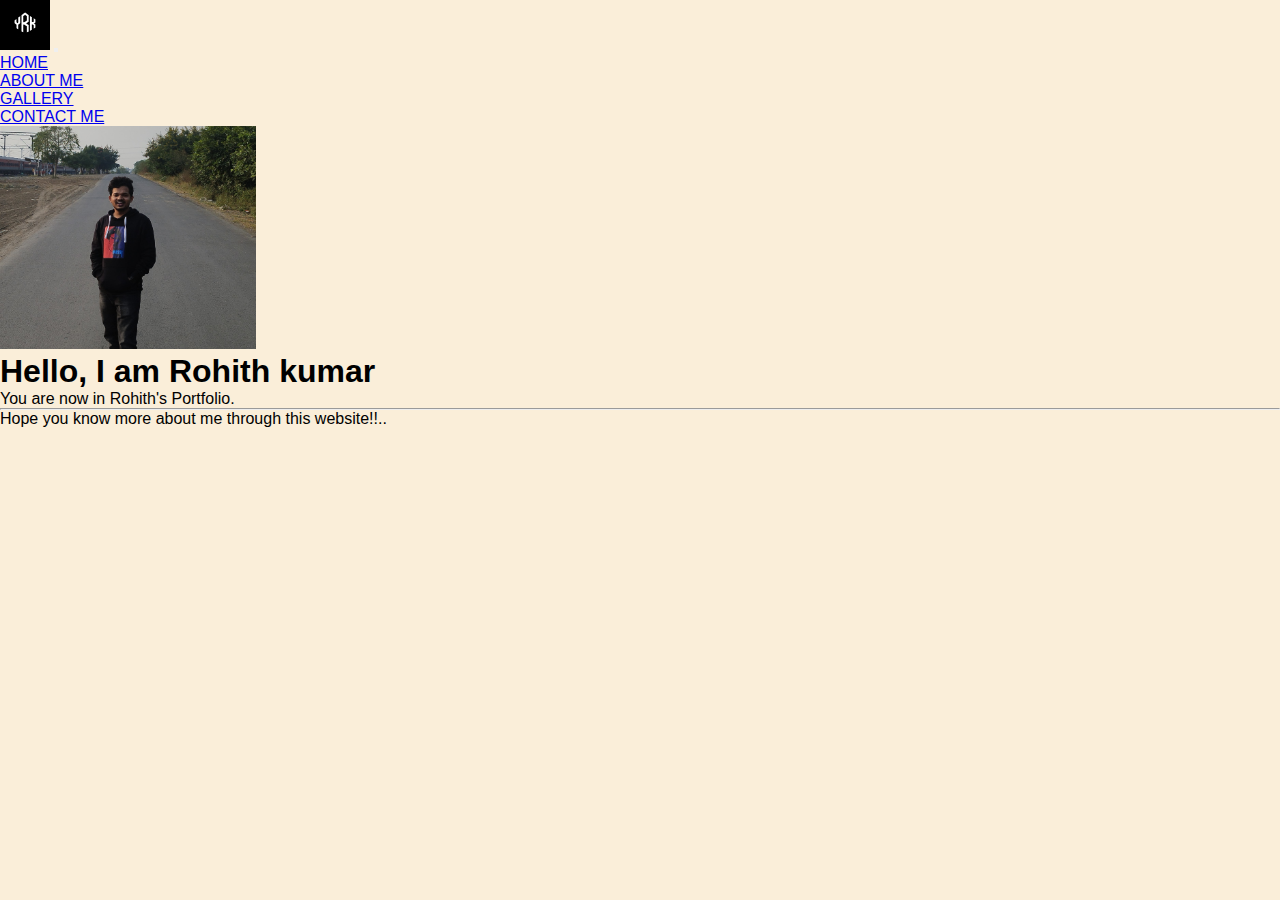
<file: index.html>
<!DOCTYPE html>
<html>
<head>
	<meta charset="utf-8">
	<meta name="viewport" content="width=device-width, initial-scale=1">
	<title>Rohith kumar's Portfolio</title>

	<!-- External css -->
	<link rel="stylesheet" type="text/css" href="index.css"> 

	<!-- Bootstrap link -->
	<link rel="stylesheet" href="https://cdn.jsdelivr.net/npm/bootstrap@4.6.2/dist/css/bootstrap.min.css" integrity="sha384-xOolHFLEh07PJGoPkLv1IbcEPTNtaed2xpHsD9ESMhqIYd0nLMwNLD69Npy4HI+N" crossorigin="anonymous">
</head>
<body class="text-center ">


		<!-- Landing page  -->
			<!-- Nav bar starts -->
			<nav class="navbar navbar-expand-lg navbar-light bg-info">
					  <img src="images/logo.jpg" class="rounded-circle" width="50">
					  <button class="navbar-toggler" type="button" data-toggle="collapse" data-target="#navbarNav" aria-controls="navbarNav" aria-expanded="false" aria-label="Toggle navigation">
					    <span class="navbar-toggler-icon"></span>
					  </button>
					  <div class="collapse navbar-collapse" id="navbarNav">
					    <ul class="navbar-nav ml-auto">
					      <li class="nav-item">
					        <a class="nav-link" href="index.html">HOME</a>
					      </li>
					      <li class="nav-item">
					        <a class="nav-link" href="about-me.html">ABOUT ME</a>
					      </li>
					      <li class="nav-item">
					        <a class="nav-link" href="gallery.html">GALLERY</a>
					      </li>
					      <li class="nav-item">
					        <a class="nav-link" href="contact.html">CONTACT ME</a>
					      </li>
					    </ul>
					  </div>
			</nav>
			<!-- Nav bar emds -->

	<div class="container-fluid back-co h-100 pb-0">
		

			<!-- Main Section starts -->
			<section id="home">
			<div class="jumbotron jumbotron-fluid pt-5 mt-5">
				<img src="./images/rohith.jpg" class="rounded-circle image">
			  <h1 class="display-4">Hello, I am Rohith kumar</h1>
			  <p class="lead">You are now in Rohith's Portfolio. </p>
			  <hr class="my-4">
			  <p>Hope you know more about me through this website!!..</p>
			</div>
			</section>
	
	</div>

	<!-- JS Bootstrap -->
	<script src="https://cdn.jsdelivr.net/npm/jquery@3.5.1/dist/jquery.slim.min.js" integrity="sha384-DfXdz2htPH0lsSSs5nCTpuj/zy4C+OGpamoFVy38MVBnE+IbbVYUew+OrCXaRkfj" crossorigin="anonymous"></script>
	<script src="https://cdn.jsdelivr.net/npm/bootstrap@4.6.2/dist/js/bootstrap.bundle.min.js" integrity="sha384-Fy6S3B9q64WdZWQUiU+q4/2Lc9npb8tCaSX9FK7E8HnRr0Jz8D6OP9dO5Vg3Q9ct" crossorigin="anonymous"></script>
</body>
</html>
</file>
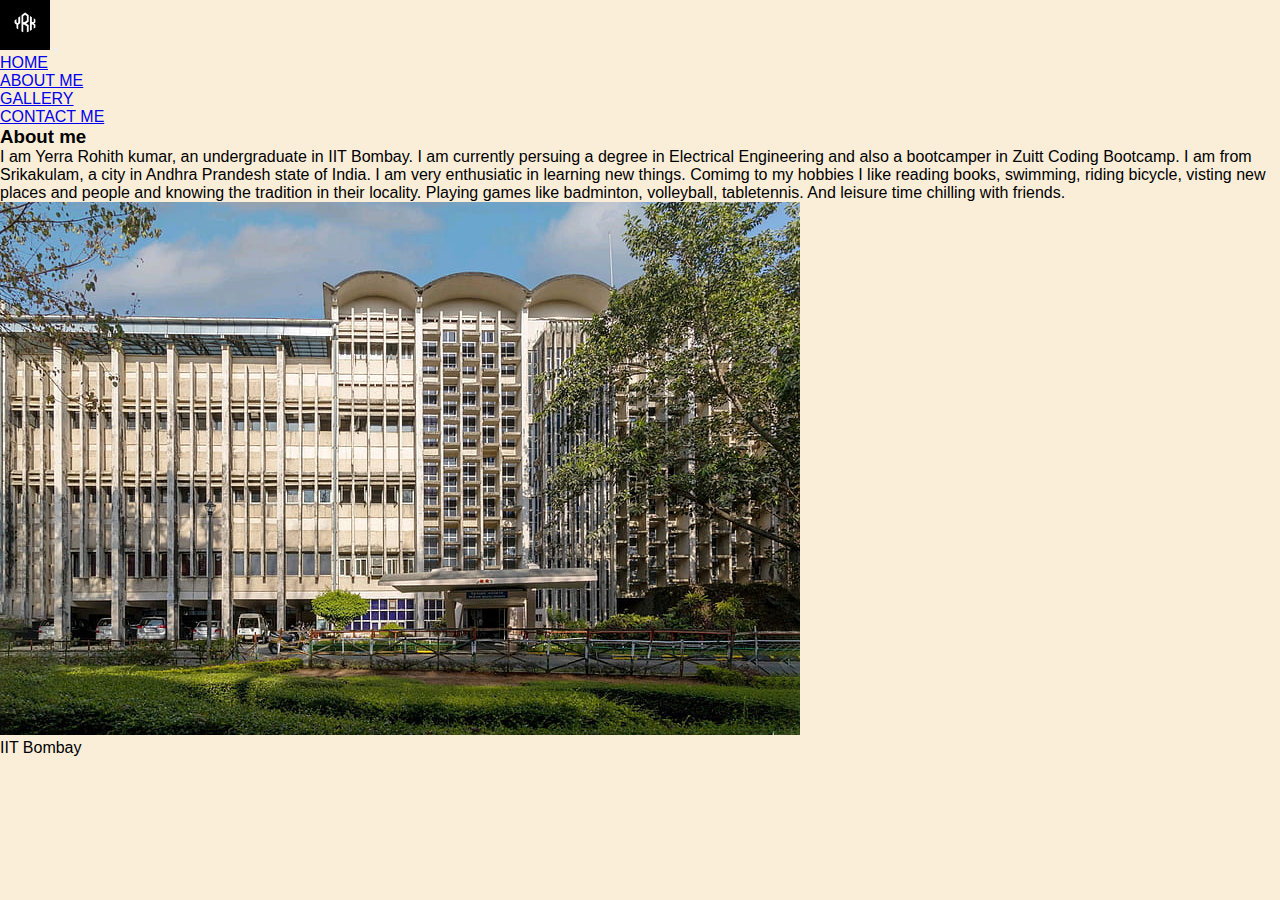
<file: about-me.html>
<!DOCTYPE html>
<html>
<head>
	<meta charset="utf-8">
	<meta name="viewport" content="width=device-width, initial-scale=1">
	<title>Rohith kumar's Portfolio</title>

	<!-- External css -->
	<link rel="stylesheet" type="text/css" href="index.css"> 

	<!-- Bootstrap link -->
	<link rel="stylesheet" href="https://cdn.jsdelivr.net/npm/bootstrap@4.6.2/dist/css/bootstrap.min.css" integrity="sha384-xOolHFLEh07PJGoPkLv1IbcEPTNtaed2xpHsD9ESMhqIYd0nLMwNLD69Npy4HI+N" crossorigin="anonymous">
</head>
<body class="text-center">


		<!-- Landing page  -->
			<!-- Nav bar starts -->
			<nav class="navbar navbar-expand-lg navbar-light bg-info">
					  <img src="images/logo.jpg" class="rounded-circle" width="50" >
					  <button class="navbar-toggler" type="button" data-toggle="collapse" data-target="#navbarNav" aria-controls="navbarNav" aria-expanded="false" aria-label="Toggle navigation">
					    <span class="navbar-toggler-icon"></span>
					  </button>
					  <div class="collapse navbar-collapse" id="navbarNav">
					    <ul class="navbar-nav ml-auto">
					      <li class="nav-item">
					        <a class="nav-link" href="index.html">HOME</a>
					      </li>
					      <li class="nav-item">
					        <a class="nav-link" href="about-me.html">ABOUT ME</a>
					      </li>
					      <li class="nav-item">
					        <a class="nav-link" href="gallery.html">GALLERY</a>
					      </li>
					      <li class="nav-item">
					        <a class="nav-link" href="contact.html">CONTACT ME</a>
					      </li>
					    </ul>
					  </div>
			</nav>
			<!-- Nav bar emds -->

			<!-- About me section Starts -->
			<div class="container-fluid ">
				<h3 class="pt-5">About me</h3>
				<div class="row">
					<div class="col-sm-12 col-md-6 col-lg-6 col-xl-6">
						<p>I am Yerra Rohith kumar, an undergraduate in IIT Bombay. I am currently persuing a degree in Electrical Engineering and also a bootcamper in Zuitt Coding Bootcamp. I am from Srikakulam, a city in Andhra Prandesh state of India. I am very enthusiatic in learning new things. Comimg to my hobbies I like reading books, swimming, riding bicycle, visting new places and people and knowing the tradition in their locality. Playing games like badminton, volleyball, tabletennis. And leisure time chilling with friends. </p>
					</div>
					<div class="col-sm-12 col-md-6 col-lg-6 col-xl-6">
						<figure>
						<img src="images/iit-b.jpg" class="img-fluid">						
							<figcaption>IIT Bombay</figcaption>
						</figure>
					</div>
				</div>
			</div>
			<!-- About me section Ends -->


	<!-- JS Bootstrap -->
	<script src="https://cdn.jsdelivr.net/npm/jquery@3.5.1/dist/jquery.slim.min.js" integrity="sha384-DfXdz2htPH0lsSSs5nCTpuj/zy4C+OGpamoFVy38MVBnE+IbbVYUew+OrCXaRkfj" crossorigin="anonymous"></script>
	<script src="https://cdn.jsdelivr.net/npm/bootstrap@4.6.2/dist/js/bootstrap.bundle.min.js" integrity="sha384-Fy6S3B9q64WdZWQUiU+q4/2Lc9npb8tCaSX9FK7E8HnRr0Jz8D6OP9dO5Vg3Q9ct" crossorigin="anonymous"></script>
</body>
</html>
</file>
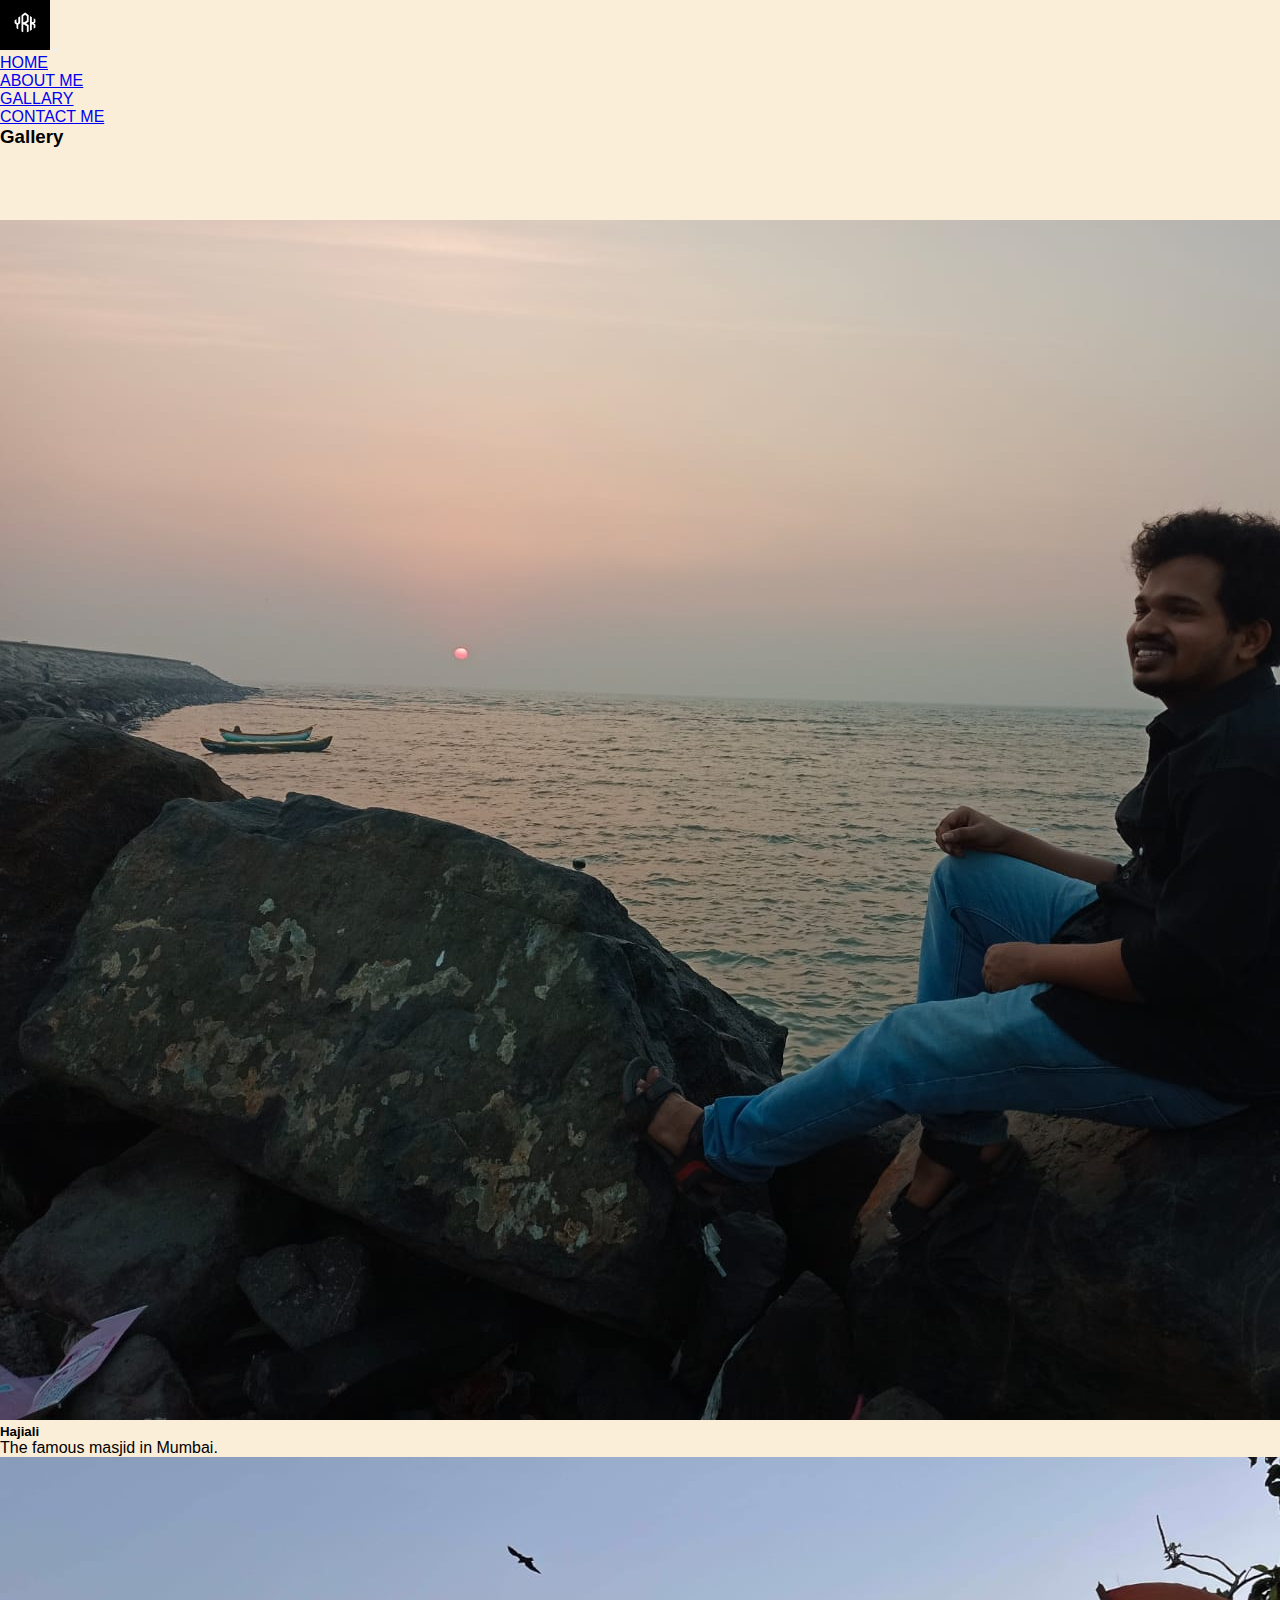
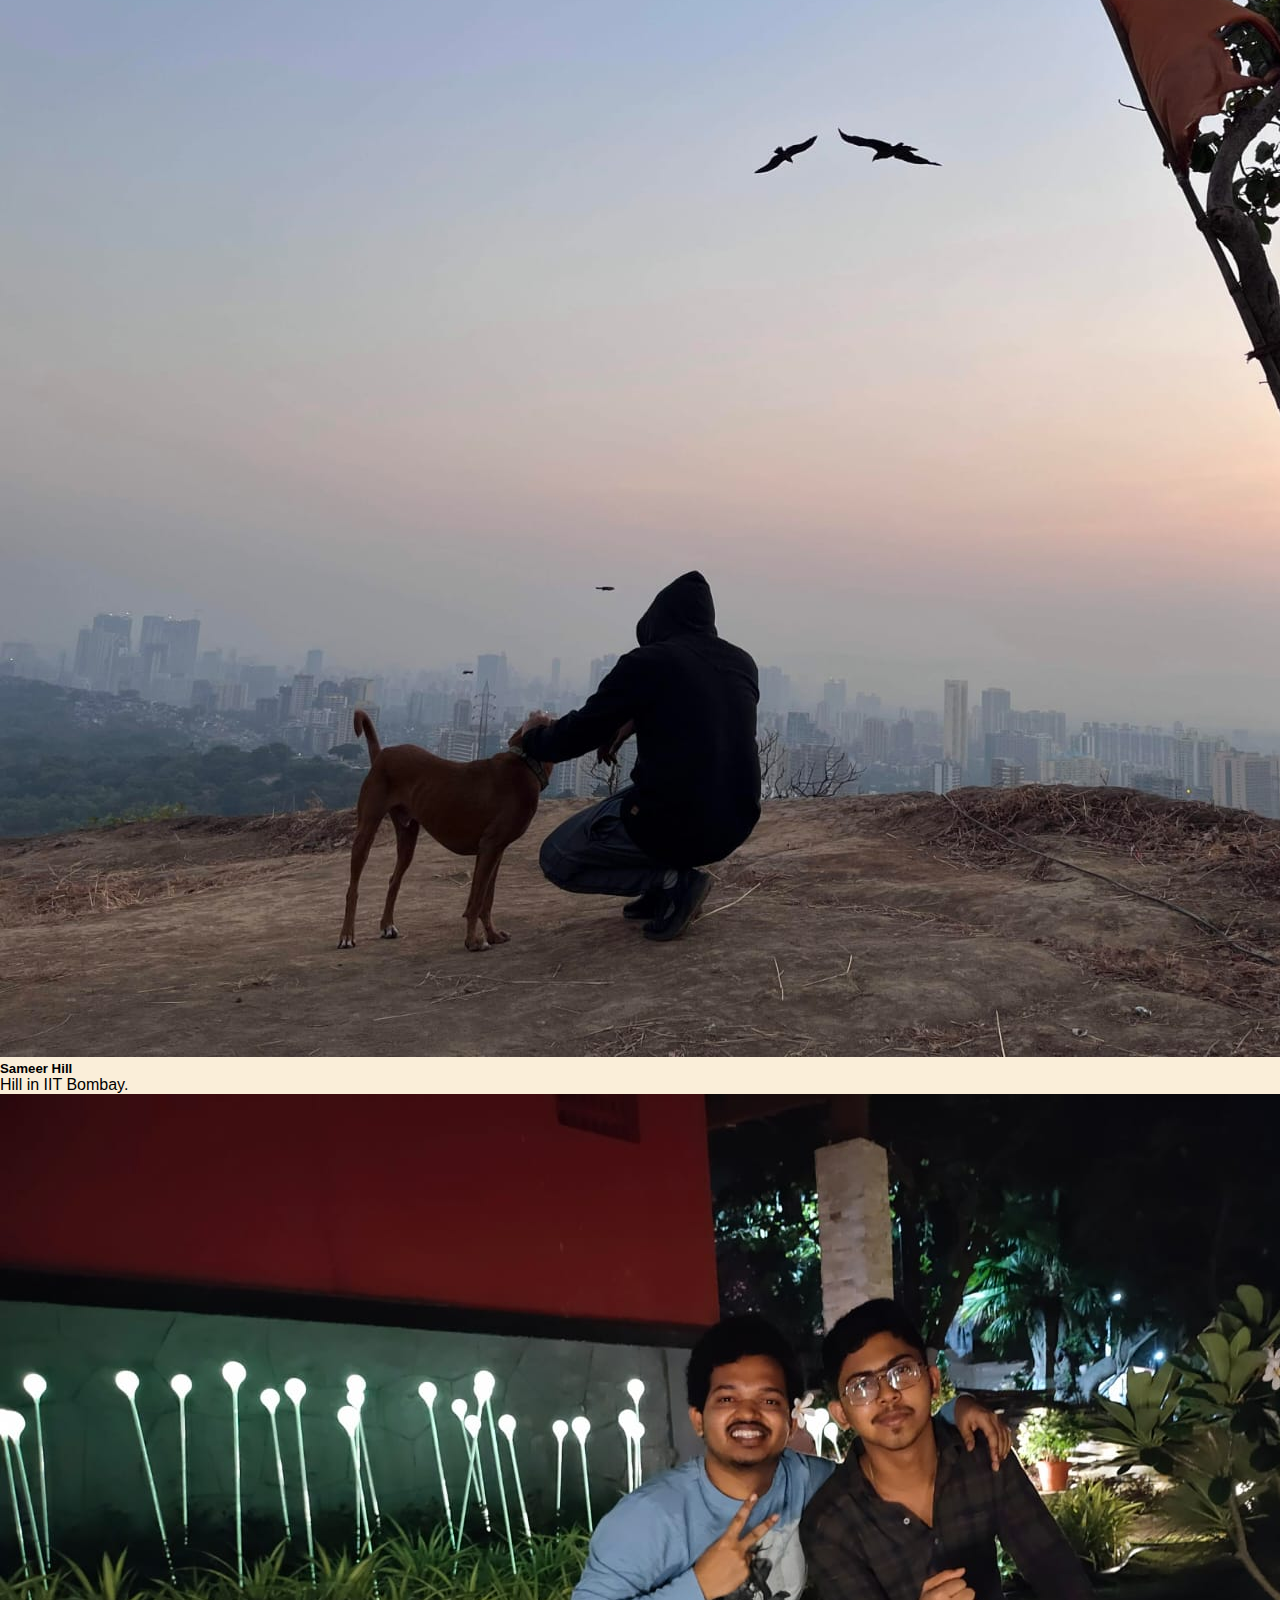
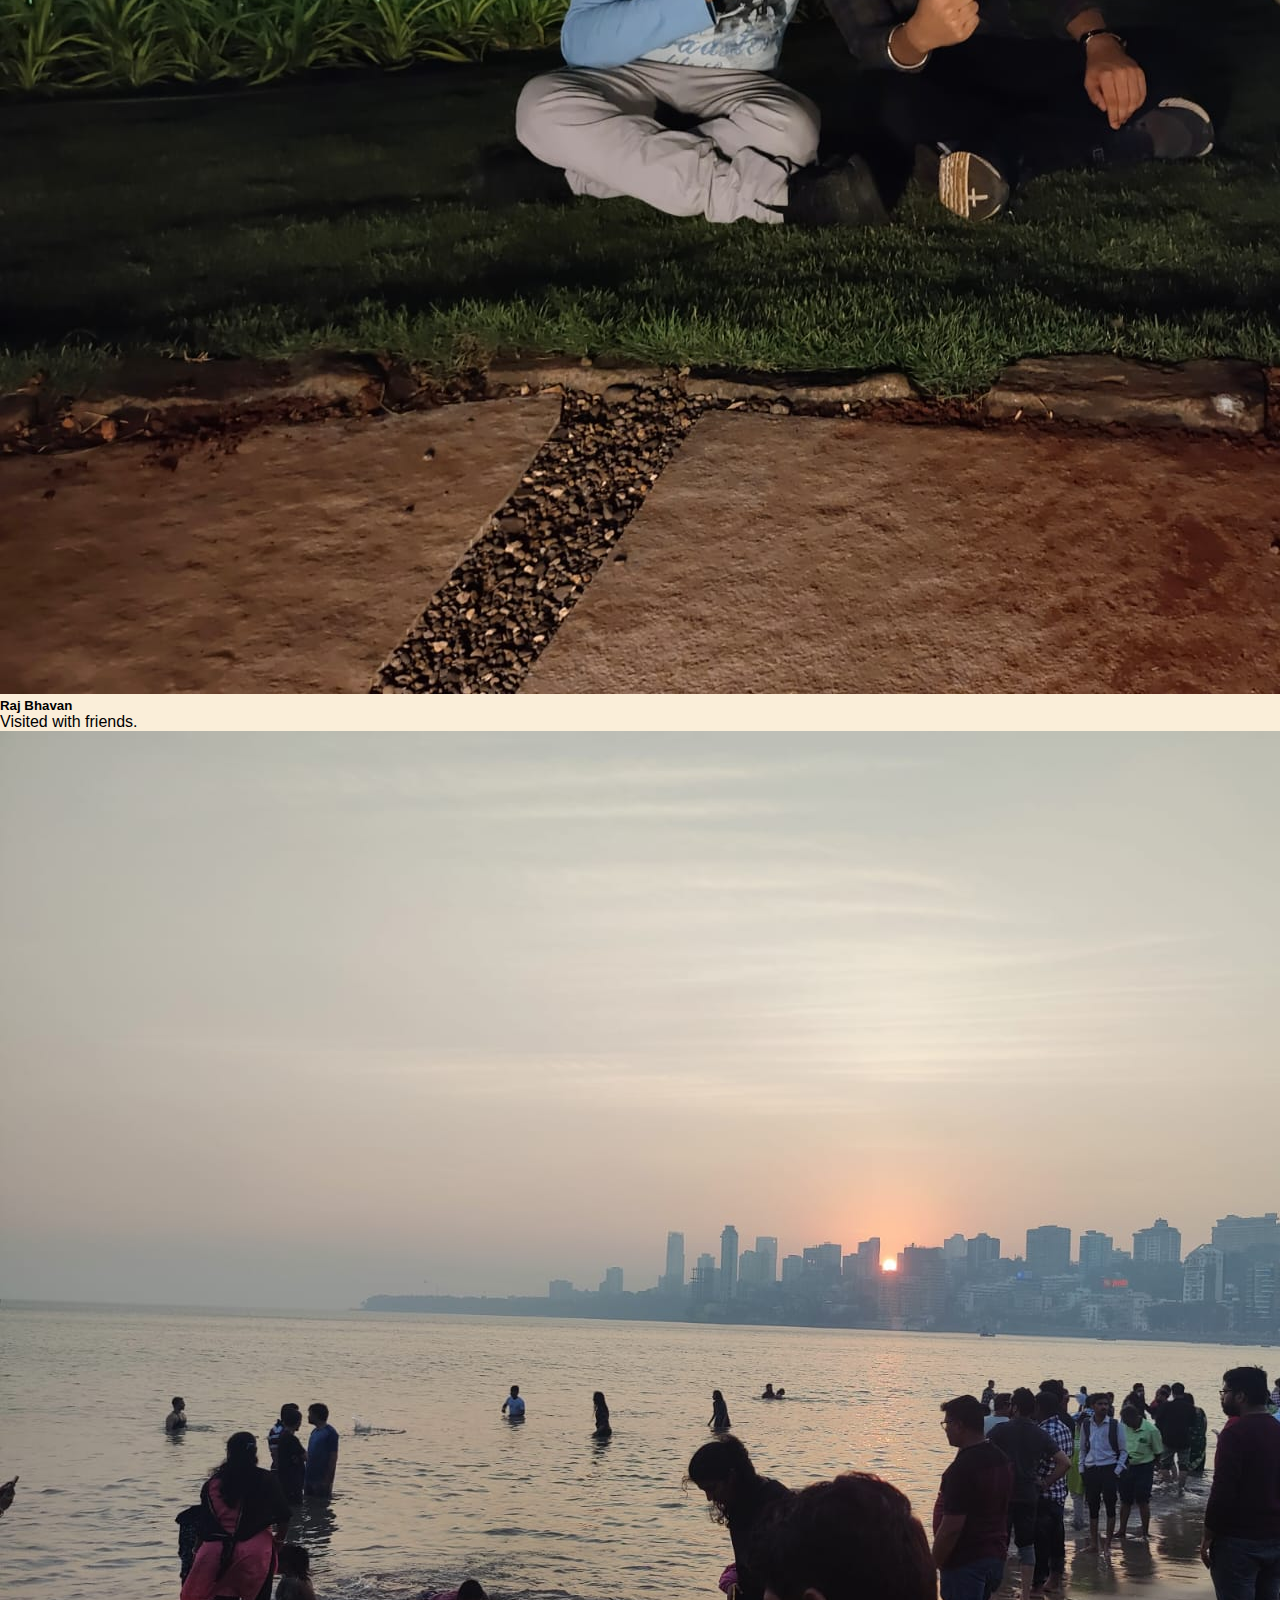
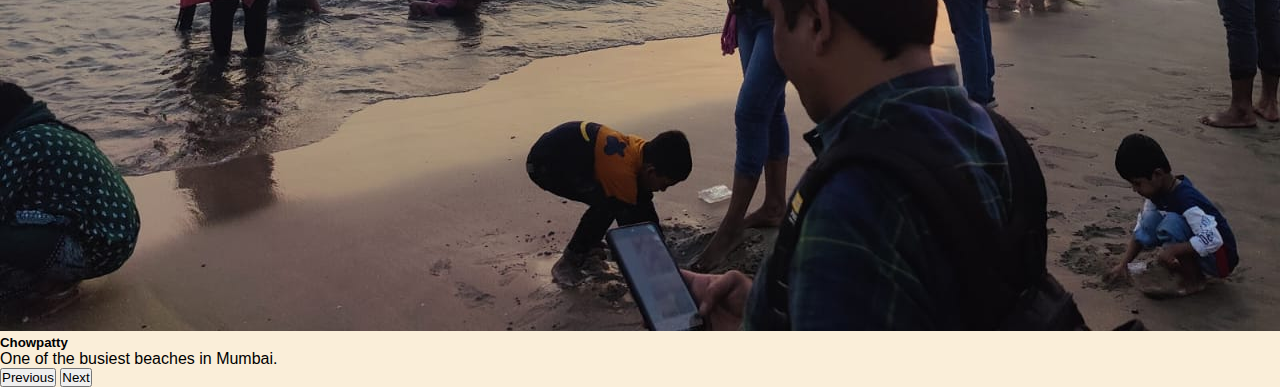
<file: gallery.html>
<!DOCTYPE html>
<html>
<head>
	<meta charset="utf-8">
	<meta name="viewport" content="width=device-width, initial-scale=1">
	<title>Rohith kumar's Portfolio</title>

	<!-- External css -->
	<link rel="stylesheet" type="text/css" href="index.css"> 

	<!-- Bootstrap link -->
	<link rel="stylesheet" href="https://cdn.jsdelivr.net/npm/bootstrap@4.6.2/dist/css/bootstrap.min.css" integrity="sha384-xOolHFLEh07PJGoPkLv1IbcEPTNtaed2xpHsD9ESMhqIYd0nLMwNLD69Npy4HI+N" crossorigin="anonymous">
</head>
<body class="text-center back-co">


		<!-- Landing page  -->
			<!-- Nav bar starts -->
			<nav class="navbar navbar-expand-lg navbar-light bg-info">
					  <img src="images/logo.jpg" class="rounded-circle" width="50">
					  <button class="navbar-toggler" type="button" data-toggle="collapse" data-target="#navbarNav" aria-controls="navbarNav" aria-expanded="false" aria-label="Toggle navigation">
					    <span class="navbar-toggler-icon"></span>
					  </button>
					  <div class="collapse navbar-collapse" id="navbarNav">
					    <ul class="navbar-nav ml-auto">
					      <li class="nav-item">
					        <a class="nav-link" href="index.html">HOME</a>
					      </li>
					      <li class="nav-item">
					        <a class="nav-link" href="about-me.html">ABOUT ME</a>
					      </li>
					      <li class="nav-item">
					        <a class="nav-link" href="gallery.html">GALLARY</a>
					      </li>
					      <li class="nav-item">
					        <a class="nav-link" href="contact.html">CONTACT ME</a>
					      </li>
					    </ul>
					  </div>
			</nav>
			<!-- Nav bar emds -->



			<!-- Gallery page section starts -->
				
					<h3 class="mt-5">Gallery</h3>
				<div class="container-fluid pb-5">
					<div class="row d-md-block mb-5">
						<div class="offset-xl-3 col-xl-6 col-6 offset-3">
							<!-- Carousel -->
							<div id="carouselExampleCaptions" class="carousel slide" data-ride="carousel">
							  <ol class="carousel-indicators">
							    <li data-target="#carouselExampleCaptions" data-slide-to="0" class="active"></li>
							    <li data-target="#carouselExampleCaptions" data-slide-to="1"></li>
							    <li data-target="#carouselExampleCaptions" data-slide-to="2"></li>
							    <li data-target="#carouselExampleCaptions" data-slide-to="3"></li>
							  </ol>
							  <div class="carousel-inner">
							    <div class="carousel-item active">
							      <img src="images/photo5.jpg" class="d-block w-100" alt="...">
							      <div class="carousel-caption d-none d-md-block">
							        <h5>Hajiali</h5>
							        <p>The famous masjid in Mumbai.</p>
							      </div>
							    </div>

							    <div class="carousel-item">
							      <img src="images/photo4.jpeg" class="d-block w-100" alt="...">
							      <div class="carousel-caption d-none d-md-block">
							        <h5>Sameer Hill</h5>
							        <p>Hill in IIT Bombay.</p>
							      </div>
							    </div>

							    <div class="carousel-item">
							      <img src="images/photo3.jpeg" class="d-block w-100" alt="...">
							      <div class="carousel-caption d-none d-md-block">
							        <h5>Raj Bhavan</h5>
							        <p>Visited with friends.</p>
							      </div>
							    </div>

							    <div class="carousel-item">
							      <img src="images/photo6.jpg" class="d-block w-100" alt="...">
							      <div class="carousel-caption d-none d-md-block">
							        <h5>Chowpatty</h5>
							        <p>One of the busiest beaches in Mumbai.</p>
							      </div>
							    </div>
							  </div>

							  <button class="carousel-control-prev" type="button" data-target="#carouselExampleCaptions" data-slide="prev">
							    <span class="carousel-control-prev-icon" aria-hidden="true"></span>
							    <span class="sr-only">Previous</span>
							  </button>
							  <button class="carousel-control-next" type="button" data-target="#carouselExampleCaptions" data-slide="next">
							    <span class="carousel-control-next-icon" aria-hidden="true"></span>
							    <span class="sr-only">Next</span>
							  </button>
							</div>
						</div>
					</div>
					
				</div>
				
			<!-- Gallery page section ends -->


	<!-- JS Bootstrap -->
	<script src="https://cdn.jsdelivr.net/npm/jquery@3.5.1/dist/jquery.slim.min.js" integrity="sha384-DfXdz2htPH0lsSSs5nCTpuj/zy4C+OGpamoFVy38MVBnE+IbbVYUew+OrCXaRkfj" crossorigin="anonymous"></script>
	<script src="https://cdn.jsdelivr.net/npm/bootstrap@4.6.2/dist/js/bootstrap.bundle.min.js" integrity="sha384-Fy6S3B9q64WdZWQUiU+q4/2Lc9npb8tCaSX9FK7E8HnRr0Jz8D6OP9dO5Vg3Q9ct" crossorigin="anonymous"></script>
</body>
</html>
</file>
<file: index.css>
/*CSS Reset*/
*{
	margin: 0;
	padding: 0;
	box-sizing: border-box;
}

html{
	height: 100%;
}

/*font*/
body{
	font-family: "Helvetica Neue", sans-serif;
	height: 100%;
	background-color: #faeed9 !important;
}

.back-co{
	background-color: #faeed9;
}

.image{
	width: 20%;
}

.colo{
	background-color: #faeed9;
}
</file>
